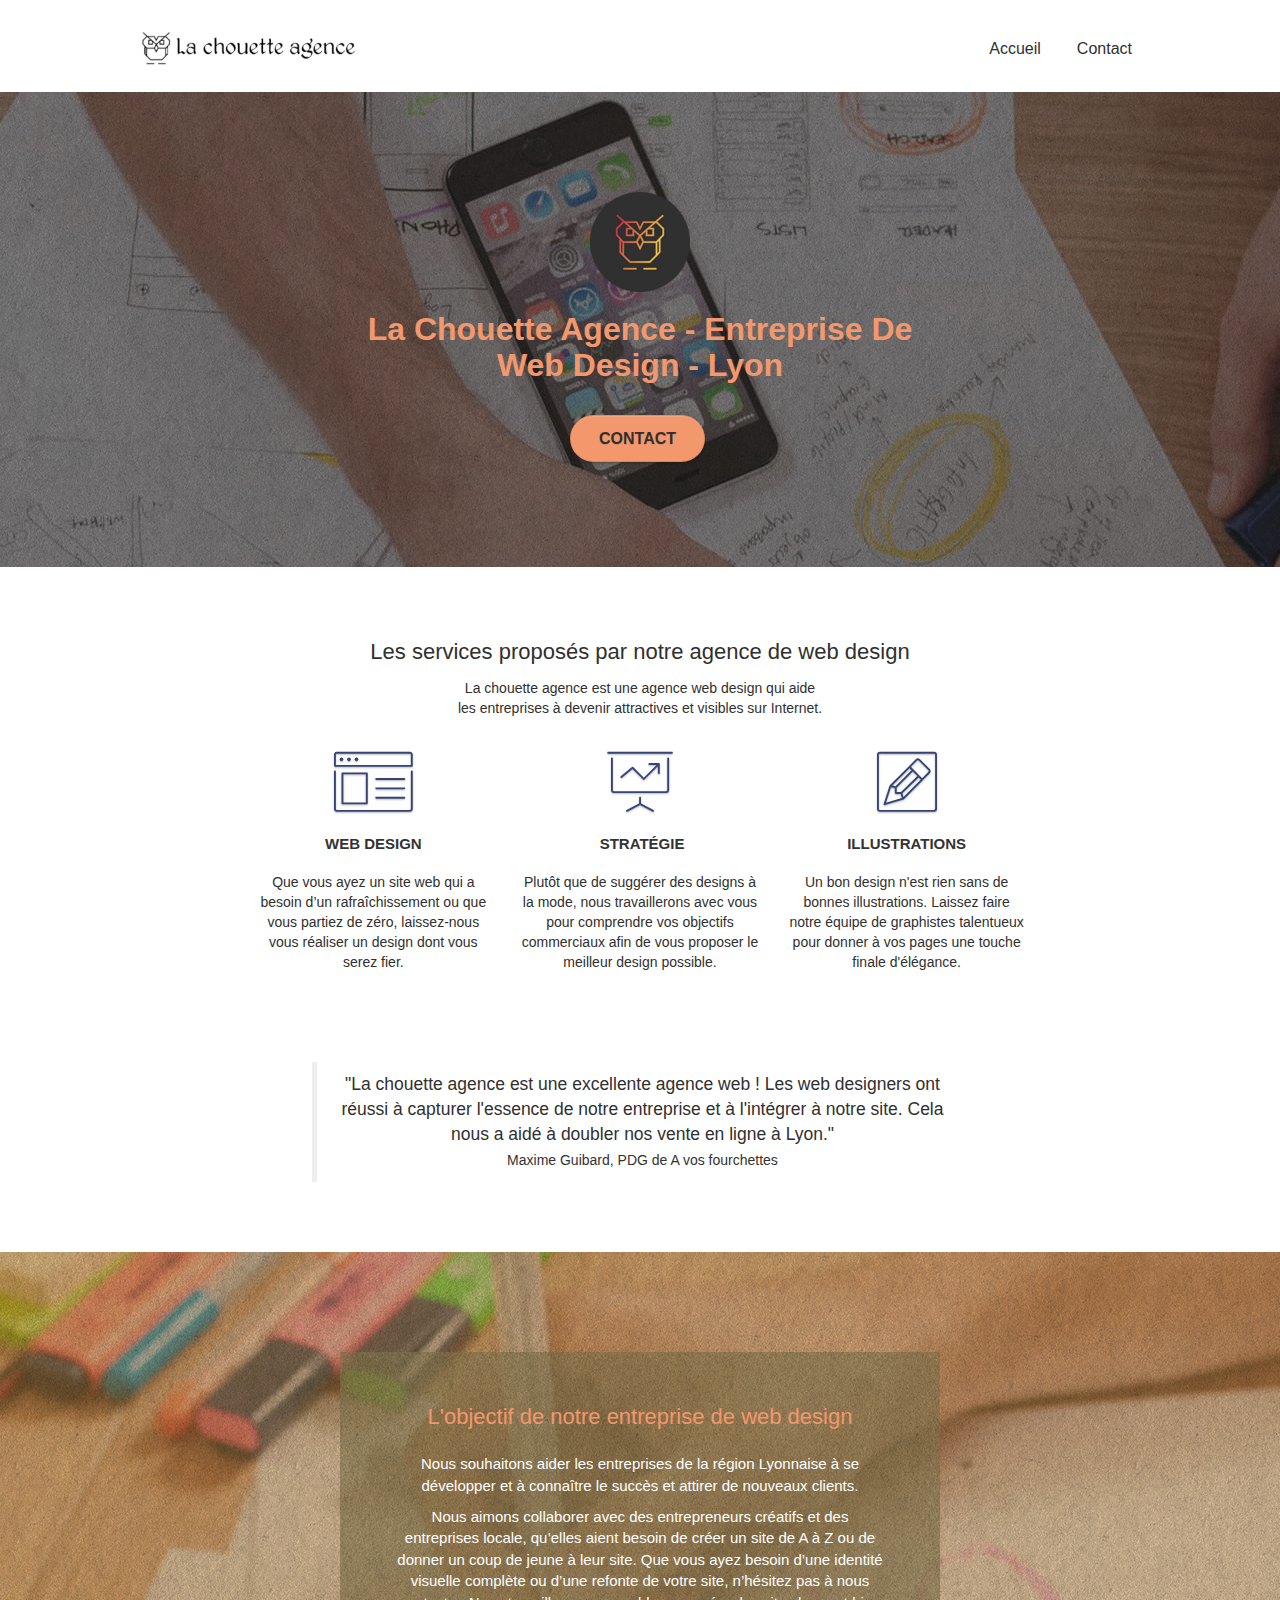
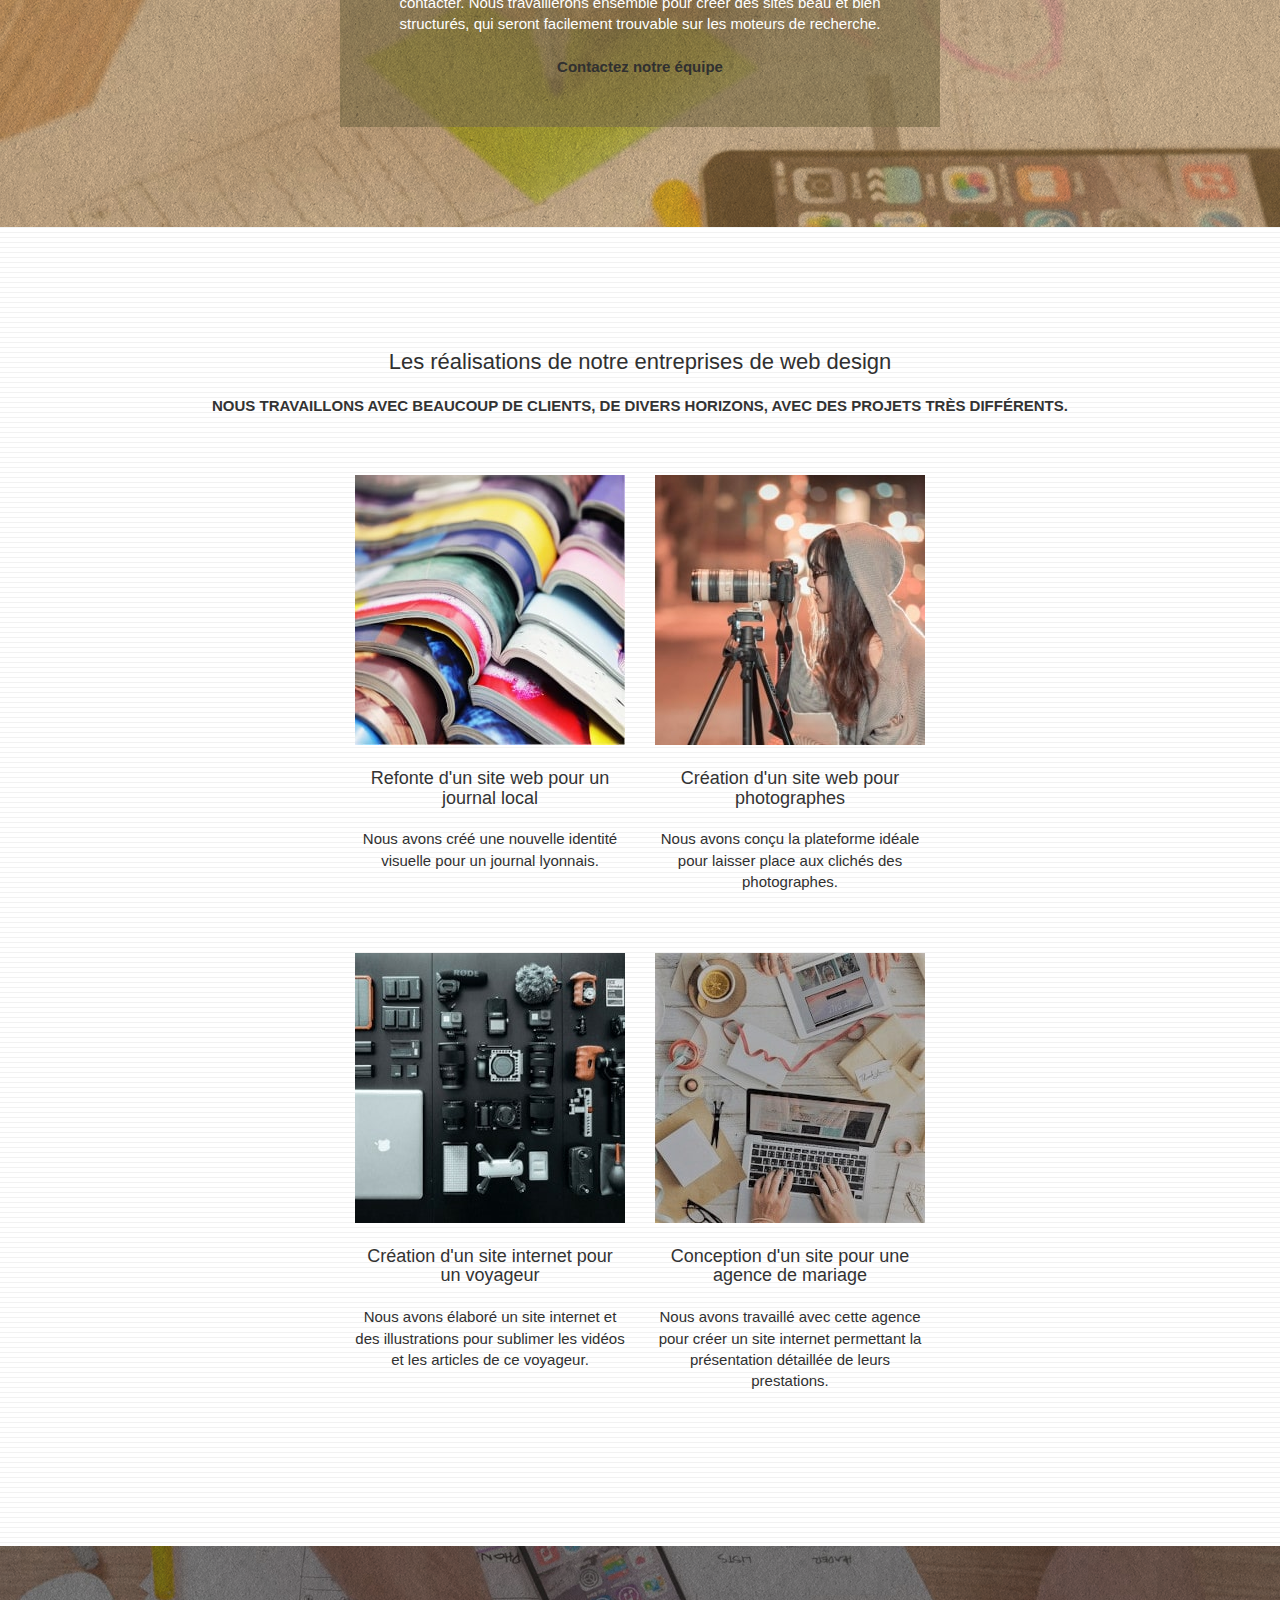
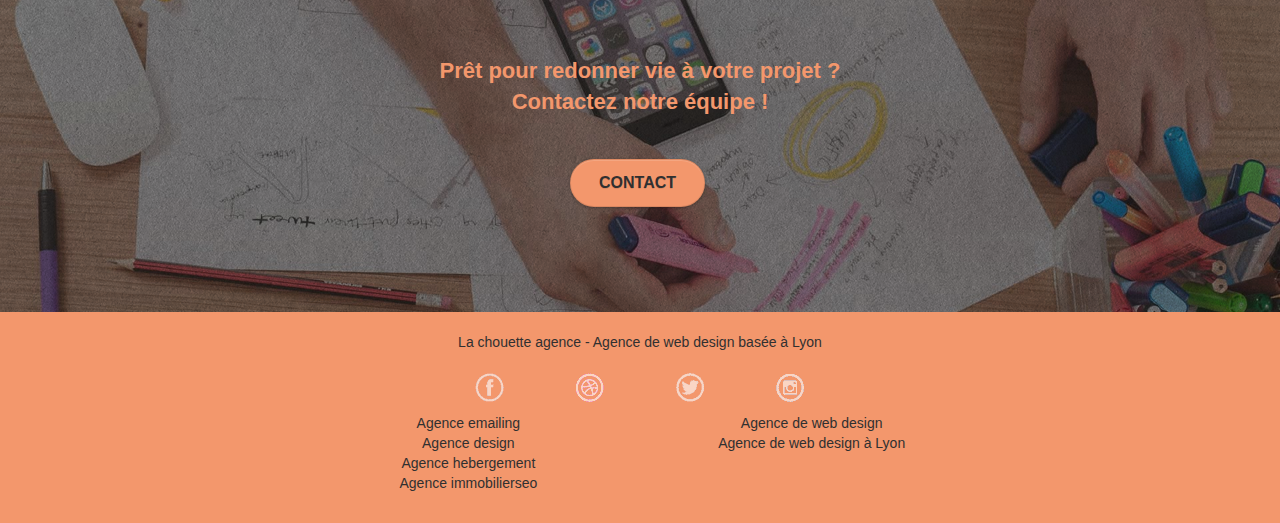
<file: after/index.html>
<!doctype html>
<html lang="fr">

<head>
	<!-- Global site tag (gtag.js) - Google Analytics -->
	<script async src="https://www.googletagmanager.com/gtag/js?id=UA-172869253-1"></script>
	<script>
		window.dataLayer = window.dataLayer || [];
		function gtag() { dataLayer.push(arguments); }
		gtag('js', new Date());

		gtag('config', 'UA-172869253-1');
	</script>
    
	<!-- Analytics END -->
	<meta charset="utf-8">
	<!-- Completion de la balise description -->
	<meta name="description"
		content="La chouette agence est une entreprise de web design située à Lyon. Venez rencontrer nos experts pour vos projets web de design, de refonte et de référencement naturel.">
	<meta name="viewport" content="width=device-width, initial-scale=1.0, viewport-fit=cover">
	<!-- Ajout balise robots pour suivi moteur de recherche -->
	<meta name="robots" content="follow" />

	<link rel="shortcut icon" type="image/png" href="img/favicon.png">

	<!-- Suppression librairie fontawesome -->
	<link rel="stylesheet" type="text/css" href="./css/bootstrap.css">
	<link rel="stylesheet" type="text/css" href="style.css">
	<link rel="stylesheet"  type="text/css" href="./css/et-line.css">
 	
	<!-- Suppression du script gmaps.js -->
	<script src="./js/jquery-2.1.0.js"></script>
	<script src="./js/bootstrap.js"></script>
	<script src="./js/blocs.js"></script>
	<script src="./js/jquery.touchSwipe.js" defer></script>

	<!-- Completion title -->
	<title>La Chouette Agence - Entreprise de Webdesign à Lyon</title>
</head>

<body>
	<!-- Principal conteneur -->
	<div class="page-container">
<!-- Remplacement des balises div par des balises sémantiquement correctes -->
		<!-- header -->
		<!-- Suppression de mots-clefs cachés -->
		<header class="bloc bgc-white l-bloc " id="bloc-0">
			<div class="container bloc-sm">
				<nav class="navbar row">
					<div class="navbar-header">
						<a class="navbar-brand page-link" href="index.html"><img src="img/la-chouette-agence.png"
								alt="Page d'accueil La chouette agence - Entreprise web design Lyon" height="40" /></a>
						<button id="nav-toggle" type="button" class="ui-navbar-toggle navbar-toggle"
							data-toggle="collapse" data-target=".navbar-1">
							<span class="sr-only">Toggle navigation</span><span class="icon-bar"></span><span
								class="icon-bar"></span><span class="icon-bar"></span>
						</button>
					</div>
					<div class="collapse navbar-collapse navbar-1 special-dropdown-nav">
						<ul class="site-navigation nav navbar-nav">
							<!-- Suppression d'une balise li + Réécriture du texte -->
							<li>
								<a class="page-link" href="index.html">Accueil</a>
							</li>
							<li>
								<a class="page-link" href="page2.html">Contact</a>
							</li>
						</ul>
					</div>
				</nav>
			</div>
		</header>
		<!-- header END -->

		<!-- main -->
		<main>
			<!-- bloc-1-presentation -->
			<!-- Réécriture du titre h1 + alt image -->
			<section class="bloc bgc-dark-slate-blue bg-banniere d-bloc bg-t-edge bloc-bg-texture texture-paper b-parallax"
				id="bloc-1-hero">
				<div class="container bloc-lg">
					<div class="row tight-width-whitespace">
						<div class="col-sm-12">
							<img src="img/logo.png" class="center-block image-resize-mode" width="100"
								alt="Logo de La chouette agence, entreprise de web design à lyon" />
							<h1 class="text-center hero-bloc-text tc-white bold-text">
								La chouette agence - Entreprise de Web design - Lyon
							</h1>
							<div class="text-center">
								<a href="page2.html" class="btn btn-lg btn-clean btn-rd cta-hero btn-atomic-tangerine"
									id="cta-hero">Contact</a>
							</div>
						</div>
					</div>
				</div>
			</section>
			<!-- bloc-1-presentation END -->

			<!-- bloc-2-services -->
			<!-- Remplacement de deux images de texte par des balises p et blockquote + création d'un h2 -->
			<section class="bloc bgc-white l-bloc" id="bloc-2-services">
				<div class="container bloc-md">
					<div class="row">
						<div class="col-sm-12 text-center">
							<h2>Les services proposés par notre agence de web design</h2>
							<p>La chouette agence est une agence web design qui aide<br/> les entreprises à devenir attractives et visibles sur Internet.</p>
						</div>
					</div>
					<div class="row voffset-lg med-width-whitespace">
						<div class="col-sm-4">
							<div class="text-center">
								<span class="et-icon-browser sm-shadow icon-dark-slate-blue icons icon-lg"></span>
							</div>
							<h3 class="mg-md text-center">
								Web design
							</h3>
							<p class="text-center ">
								Que vous ayez un site web qui a besoin d&rsquo;un rafraîchissement ou que vous partiez
								de zéro, laissez-nous vous réaliser un design dont vous serez fier.
							</p>
						</div>
						<div class="col-sm-4">
							<div class="text-center">
								<span class="et-icon-presentation sm-shadow icon-dark-slate-blue icons icon-lg"></span>
							</div>
							<h3 class="mg-md text-center">
								&nbsp;Stratégie
							</h3>
							<p class="text-center ">
								Plutôt que de suggérer des designs à la mode, nous travaillerons avec vous pour
								comprendre vos objectifs commerciaux afin de vous proposer le meilleur design
								possible.<br>
							</p>
						</div>
						<div class="col-sm-4">
							<div class="text-center">
								<span class="et-icon-edit sm-shadow icon-dark-slate-blue icons icon-lg"></span>
							</div>
							<h3 class="mg-md text-center">
								Illustrations
							</h3>
							<p class="text-center ">
								Un bon design n'est rien sans de bonnes illustrations. Laissez faire notre équipe de
								graphistes talentueux pour donner à vos pages une touche finale d'élégance.
							</p>
						</div>
					</div>
					<div class="row voffset-lg voffset">
						<div class="col-xs-12 col-md-8 col-md-offset-2 text-center">
							<blockquote class="blockquote">"La chouette agence est une excellente agence web ! Les web designers ont réussi à capturer l'essence de notre entreprise et à l'intégrer à notre site. Cela nous a aidé à doubler nos vente en ligne à Lyon." <br/> <span class="blockquote-name">Maxime Guibard, PDG de A vos fourchettes</span></blockquote>
						</div>
					</div>
				</div>
			</section>
			<!-- bloc-2-services END -->

			<!-- bloc-3-what-i-do -->
			<!-- Creation d'un nouveau h2 + p pour l'ancien h2 + Réécriture du p -->
			<section class="bloc tc-white bgc-atomic-tangerine bg-presentation d-bloc bloc-bg-texture texture-paper b-parallax"
				id="bloc-3-what-i-do">
				<div class="container bloc-lg">
					<div class="row tight-width-whitespace black-background">
						<div class="col-sm-12">
							<h2 class="mg-md text-center tc-white">L'objectif de notre entreprise de web design</h2>
							<p class="text-center white">
								Nous souhaitons aider les entreprises de la région Lyonnaise à se développer et à
								connaître le succès et attirer de
								nouveaux clients.<br>
							</p>
							<p class="text-center white">
								Nous aimons collaborer avec des entrepreneurs créatifs et des entreprises locale,
								qu’elles aient besoin de créer un site de A à Z ou de donner un coup de jeune à leur
								site. Que vous ayez besoin d’une identité visuelle complète ou d’une refonte de votre
								site, n’hésitez pas à nous contacter. Nous travaillerons ensemble pour créer des sites
								beau et bien structurés, qui seront facilement trouvable sur les moteurs de recherche.
								<br><br><a class="ltc-white bold-link" href="page2.html">Contactez notre équipe</a><br>
							</p>
						</div>
					</div>
				</div>
			</section>
			<!-- bloc-3-what-i-do END -->

			<!-- bloc-4-portfolio -->
			<!-- Creation d'un h2 + remplcement h2 par h3 et réécriture + Réécriture des alt -->
			<section class="bloc bgc-white bg-lines-h2-bg bg-repeat l-bloc" id="bloc-4-portfolio">
				<div class="container bloc-lg">
					<div class="row">
						<hgroup class="col-sm-12 text-center">
							<h2>Les réalisations de notre entreprises de web design</h2>
							<h3>Nous travaillons avec beaucoup de clients, de divers horizons, avec des projets très différents.</h3>
						</hgroup>
					</div>
					<div class="row tight-width-whitespace portfolio-row">
						<article class="portfolio-article col-sm-6">
							<a href="#" data-lightbox="img/journal_local.jpg" data-gallery-id="gallery-1"
								data-caption="Refonte d'un site web pour un journal local" data-frame="snapshot-lb"><img
									src="img/journal_local.jpg"
									alt="La Chouette Agence : refonte du site web d'un journal local."
									class="img-responsive portfolio-thumb" /></a>
							<h4 class="mg-md text-center">
								Refonte d'un site web pour un journal local
							</h4>
							<p class="text-center">
								Nous avons créé une nouvelle identité visuelle pour un journal lyonnais.
							</p>
						</article>
						<article class="portfolio-article col-sm-6">
							<a href="#" data-lightbox="img/photographie.jpg" data-gallery-id="gallery-1"
								data-caption="Création d'un site web pour photographes" data-frame="snapshot-lb"><img
									src="img/photographie.jpg" class="img-responsive portfolio-thumb"
									alt="La Chouette Agence : création d'un site web pour photographes." /></a>
							<h4 class="mg-md text-center">
								Création d'un site web pour photographes
							</h4>
							<p class="text-center">
								Nous avons conçu la plateforme idéale pour laisser place aux clichés des photographes.
							</p>
						</article>
					</div>
					<div class="row tight-width-whitespace portfolio-row">
						<article class="portfolio-article col-sm-6">
							<a href="#" data-lightbox="img/voyage.png" data-gallery-id="gallery-1"
								data-caption="Création d'un site internet pour un voyageur"
								data-frame="snapshot-lb"><img src="img/voyage.jpg" class="img-responsive portfolio-thumb"
									alt="La Chouette Agence : création d'un site web pour voyageur." /></a>
							<h4 class="mg-md text-center">
								Création d'un site internet pour un voyageur
							</h4>
							<p class="text-center">
								Nous avons élaboré un site internet et des illustrations pour sublimer les vidéos et les
								articles de ce voyageur.
							</p>
						</article>
						<article class="portfolio-article col-sm-6">
							<a href="#" data-lightbox="img/mariage.png" data-gallery-id="gallery-1"
								data-caption="Conception d'un site pour une agence de mariage"
								data-frame="snapshot-lb"><img src="img/mariage.jpg" class="img-responsive portfolio-thumb"
									alt="La Chouette Agence : création d'un site web pour agence de mariage" /></a>
							<h4 class="mg-md text-center">
								Conception d'un site pour une agence de mariage
							</h4>
							<p class="text-center">
								Nous avons travaillé avec cette agence pour créer un site internet permettant la
								présentation détaillée de leurs prestations.
							</p>
						</article>
					</div>
				</div>
			</section>
			<!-- bloc-4-portfolio END -->

			<!-- bloc-5-cta -->
			<section class="bloc bgc-dark-slate-blue bg-banniere d-bloc bloc-bg-texture texture-paper" id="bloc-5-cta">
				<div class="container bloc-lg">
					<div class="cta row">
						<h2 class="mg-md text-center tc-white bold-text">
							Prêt pour redonner vie à votre projet ?<br>Contactez notre équipe !
						</h2>
						<div class="col-sm-12 text-center">
							<a href="page2.html"
								class="btn btn-atomic-tangerine btn-clean btn-rd btn-lg cta-hero">Contact</a>
						</div>
					</div>
				</div>
			</section>
			<!-- bloc-5-cta END -->
		</main>

		<!-- Footer - bloc-8 -->
		<!-- TRemplacement des lien + réécriture p + supression mots-clefs cachés + suppression annuaire 2 + suppression lien non cohérent -->
		<footer class="bloc bgc-atomic-tangerine d-bloc" id="bloc-8">
			<div class="container bloc-sm">
				<div class="row">
					<div class="col-sm-12">
						<p class="text-center grey">
							La chouette agence - Agence de web design basée à Lyon<br>
						</p>
						<div class="row row-no-gutters social">
							<div class="col-sm-3">
								<div class="text-center">
									<a class="social" href="http://facebook.com"><img src="img/facebook.png" class="icon-md" alt="icone facebook"></a>
								</div>
							</div>
							<div class="col-sm-3">
								<div class="text-center">
									<a class="social" href="http://dribble.com"><img src="img/ribble.png" class="icon-md" alt="icone dribble"></a>
								</div>
							</div>
							<div class="col-sm-3">
								<div class="text-center">
									<a class="social" href="http://twitter.com"><img src="img/twitter.png" class="icon-md" alt="icone twitter"></a>
								</div>
							</div>
							<div class="col-sm-3">
								<div class="text-center">
									<a class="social" href="http://instagram.com"><img src="img/instagram.png" class="icon-md" alt="icone instagram"></a>
								</div>
							</div>
						</div>
						<div class="row partner-url">
							<div class="col-sm-4">
								<ul>
									<li><a class="ltc-white " href="emailing.com">Agence emailing</a></li>
									<li><a class="ltc-white " href="design.com">Agence design</a></li>
									<li><a class="ltc-white " href="hebergement.com">Agence hebergement</a></li>
									<li><a class="ltc-white " href="immobilierseo.com">Agence immobilierseo</a></li>
								</ul>
							</div>
							<div class="col-sm-4">
								<ul>
									<li><a class="ltc-white" href="annuaireagence.com">Agence de web design</a></li>
									<li><a class="ltc-white" href="meilleuresagenceslyon.com">Agence de web design à Lyon</a></li>
								</ul>
							</div>
						</div>
					</div>
				</div>
			</div>
		</footer>
		<!-- Footer - bloc-8 END -->

	</div>
	<!-- Principal conteneur END -->


</body>

</html>
</file>
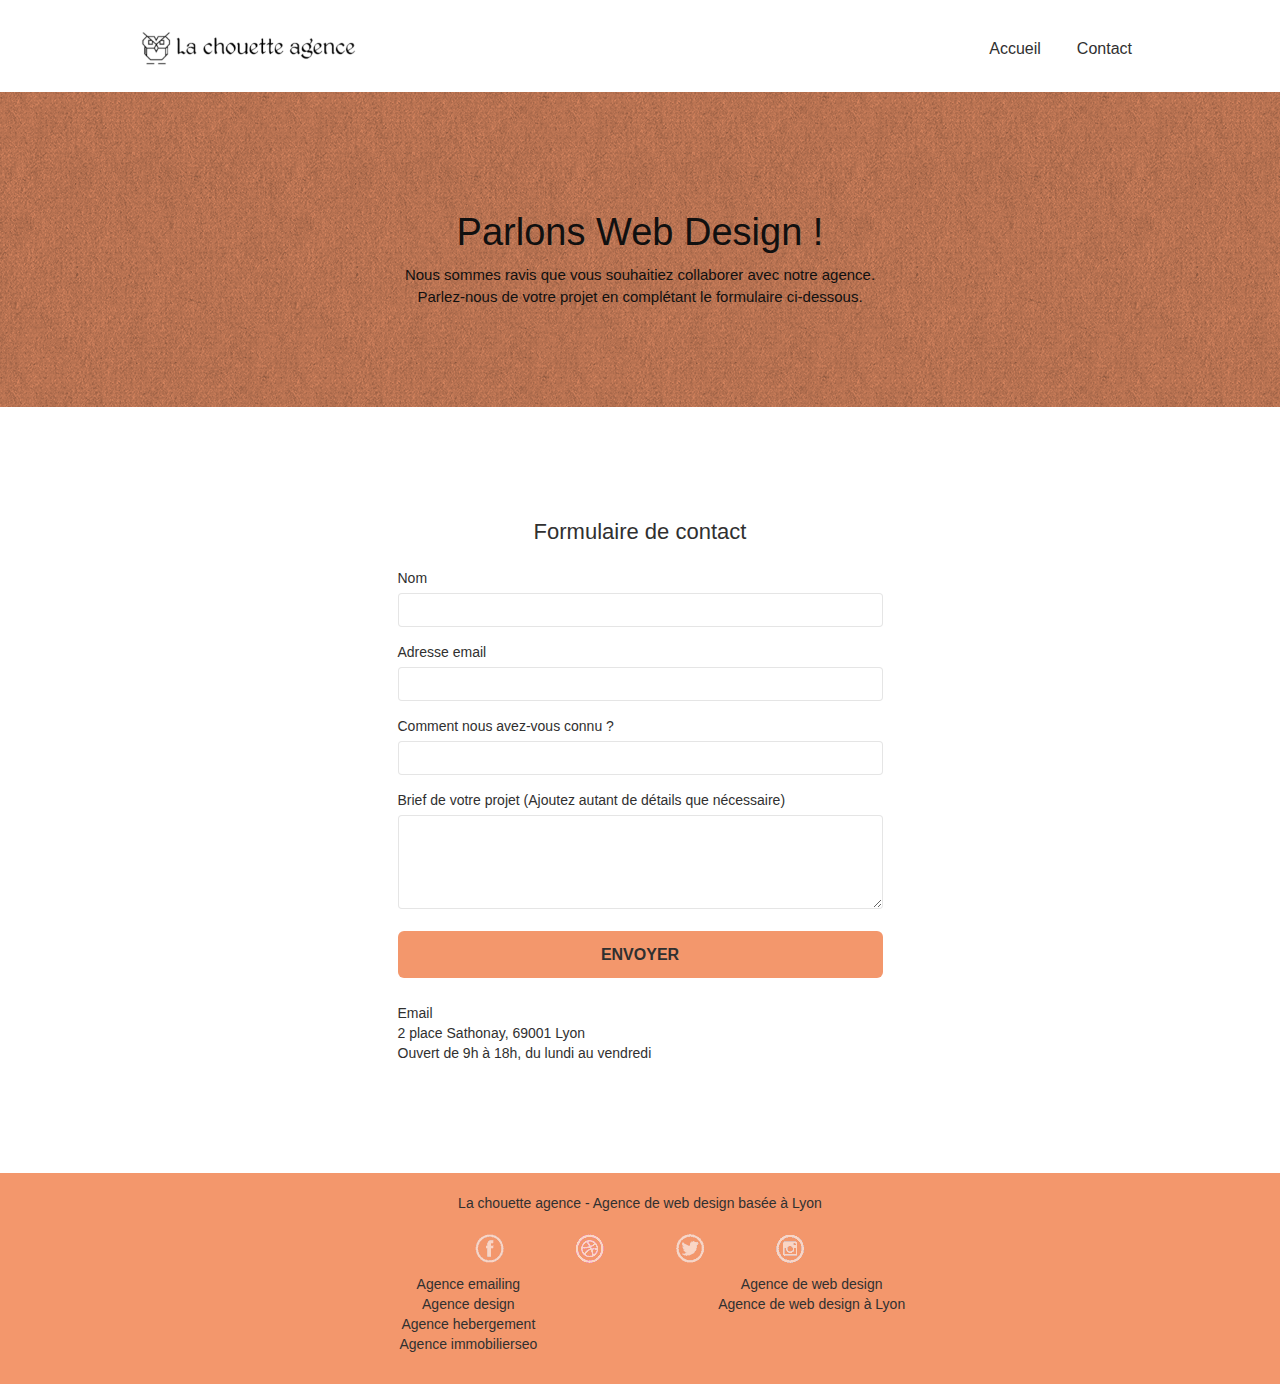
<file: after/page2.html>
<!doctype html>
<html lang="fr">

	<head>
		<!-- Global site tag (gtag.js) - Google Analytics -->
		<script async src="https://www.googletagmanager.com/gtag/js?id=UA-172869253-1"></script>
		<script>
			window.dataLayer = window.dataLayer || [];
			function gtag() { dataLayer.push(arguments); }
			gtag('js', new Date());
	
			gtag('config', 'UA-172869253-1');
		</script>
		<!-- Analytics END -->
		<meta charset="utf-8">
		<!-- Completion de la balise description -->
		<meta name="description"
			content="La chouette agence est une entreprise de web design située à Lyon. Venez rencontrer nos experts pour vos projets web de design, de refonte et de référencement naturel.">
		<meta name="viewport" content="width=device-width, initial-scale=1.0, viewport-fit=cover">
		<!-- Ajout balise robots pour suivi moteur de recherche -->
		<meta name="robots" content="follow" />
	
		<link rel="shortcut icon" type="image/png" href="img/favicon.png">
	
		<!-- Suppression librairie fontawesome -->
		<link rel="stylesheet" type="text/css" href="./css/bootstrap.css">
		<link rel="stylesheet" type="text/css" href="style.css">
		<link rel="preload"  type="text/css" as="style" href="./css/et-line.css">
	
		<script src="./js/jquery-2.1.0.js"></script>
		<script src="./js/bootstrap.js"></script>
		<script src="./js/blocs.js"></script>
		<script src="./js/jquery.touchSwipe.js" defer></script>
	
		<!-- Completion title -->
		<title>La Chouette Agence - Entreprise de Webdesign à Lyon - Contact</title>
	</head>

<body>
<!-- Principal conteneur -->
<div class="page-container">
    
		<!-- header -->
		<!-- Suppression de mots-clefs cachés -->
		<header class="bloc bgc-white l-bloc " id="bloc-0">
			<div class="container bloc-sm">
				<nav class="navbar row">
					<div class="navbar-header">
						<a class="navbar-brand page-link" href="index.html"><img src="img/la-chouette-agence.png"
								alt="Page d'accueil La chouette agence - Entreprise web design Lyon" height="40" /></a>
						<button id="nav-toggle" type="button" class="ui-navbar-toggle navbar-toggle"
							data-toggle="collapse" data-target=".navbar-1">
							<span class="sr-only">Toggle navigation</span><span class="icon-bar"></span><span
								class="icon-bar"></span><span class="icon-bar"></span>
						</button>
					</div>
					<div class="collapse navbar-collapse navbar-1 special-dropdown-nav">
						<ul class="site-navigation nav navbar-nav">
							<!-- Suppression d'une balise li + Réécriture du texte -->
							<li>
								<a class="page-link" href="index.html">Accueil</a>
							</li>
							<li>
								<a class="page-link" href="page2.html">Contact</a>
							</li>
						</ul>
					</div>
				</nav>
			</div>
		</header>
		<!-- header END -->

<main>
<!-- bloc-6 -->
<section class="bloc bg-dots-bg bg-repeat bgc-atomic-tangerine d-bloc bloc-bg-texture texture-paper" id="bloc-6">
	<div class="container bloc-lg">
		<div class="row">
			<div class="col-sm-12">
				<h1 class="text-center hero-bloc-text tc-orange tc-orange-contact">
					Parlons web design !
				</h1>
				<p class="text-center mg-lg tc-orange tight-width-whitespace tc-orange-contact">
					Nous sommes ravis que vous souhaitiez collaborer avec notre agence.<br>
					Parlez-nous de votre projet en complétant le formulaire ci-dessous.
				</p>
			</div>
		</div>
	</div>
</section>
<!-- bloc-6 END -->

<!-- bloc-7 -->
<section class="bloc bgc-white l-bloc" id="bloc-7">
	<div class="container bloc-lg">
		<div class="row adress-form">
			<div class="col-sm-6 form">
				<h2 class="mg-md text-center tc-grey">Formulaire de contact</h2>
				 <form id="form_1" method="post" action="traitement_php" novalidate >
					<!--deleted text : success-msg="Your message has been sent." fail-msg="Sorry it seems that our mail server is not responding, Sorry for the inconvenience!"-->
					<div class="form-group">
						<label for="name">
							Nom
						</label>
						<input id="name" class="form-control" required />
					</div>
					<div class="form-group">
						<label for="email">
							Adresse email
						</label>
						<input id="email" class="form-control" type="email" required />
					</div>
					<div class="form-group">
						<label for="input_504">
							Comment nous avez-vous connu ?
						</label>
						<input class="form-control" type="email" required id="input_504" />
					</div>
					<div class="form-group">
						<label for="message">
							Brief de votre projet (Ajoutez autant de détails que nécessaire)<br>
						</label><textarea id="message" class="form-control" rows="4" cols="50" required></textarea>
					</div> 
					<button class="bloc-button btn btn-lg btn-block cta-hero btn-atomic-tangerine" type="submit">
						Envoyer
					</button>
				</form>
			</div>
				<!-- Remplacement balise p par adress + ajout adresse mail -->
				<p class="col-sm-6 email-grey">
					<a class="ltc-white email-grey-link" href="mailto:contact@lachouetteagence.com">Email</a><br/>
					2 place Sathonay, 69001 Lyon<br/>
					Ouvert de 9h à 18h, du lundi au vendredi
				</p>
		</div>
	</div>
</section>
<!-- bloc-7 END -->
</main>
 
		<!-- Footer - bloc-8 -->
		<!-- TRemplacement des lien + réécriture p + supression mots-clefs cachés + suppression annuaire 2 + suppression lien non cohérent -->
		<footer class="bloc bgc-atomic-tangerine d-bloc" id="bloc-8">
			<div class="container bloc-sm">
				<div class="row">
					<div class="col-sm-12">
						<p class="text-center grey">
							La chouette agence - Agence de web design basée à Lyon<br>
						</p>
						<div class="row row-no-gutters social">
							<div class="col-sm-3">
								<div class="text-center">
									<a class="social" href="http://facebook.com"><img src="img/facebook.png" class="icon-md" alt="icone facebook"></a>
								</div>
							</div>
							<div class="col-sm-3">
								<div class="text-center">
									<a class="social" href="http://dribble.com"><img src="img/ribble.png" class="icon-md" alt="icone dribble"></a>
								</div>
							</div>
							<div class="col-sm-3">
								<div class="text-center">
									<a class="social" href="http://twitter.com"><img src="img/twitter.png" class="icon-md" alt="icone twitter"></a>
								</div>
							</div>
							<div class="col-sm-3">
								<div class="text-center">
									<a class="social" href="http://instagram.com"><img src="img/instagram.png" class="icon-md" alt="icone instagram"></a>
								</div>
							</div>
						</div>
						<div class="row partner-url">
							<div class="col-sm-4">
								<ul>
									<li><a class="ltc-white " href="emailing.com">Agence emailing</a></li>
									<li><a class="ltc-white " href="design.com">Agence design</a></li>
									<li><a class="ltc-white " href="hebergement.com">Agence hebergement</a></li>
									<li><a class="ltc-white " href="immobilierseo.com">Agence immobilierseo</a></li>
								</ul>
							</div>
							<div class="col-sm-4">
								<ul>
									<li><a class="ltc-white" href="annuaireagence.com">Agence de web design</a></li>
									<li><a class="ltc-white" href="meilleuresagenceslyon.com">Agence de web design à Lyon</a></li>
								</ul>
							</div>
						</div>
					</div>
				</div>
			</div>
		</footer>
		<!-- Footer - bloc-8 END -->
</div>
<!-- Principal conteneur END -->
</body>
</html>
</file>
<file: after/style.css>
body {
    margin: 0;
    padding: 0;
    background: #fff;
    overflow-x: hidden;
    -webkit-font-smoothing: antialiased;
    -moz-osx-font-smoothing: grayscale;
  }
  a,
  button {
    transition: all 0.3s ease-in-out;
  }
  a:hover {
    text-decoration: none;
    cursor: pointer;
  }
  .bloc {
    width: 100%;
    clear: both;
    background: 50% 50% no-repeat;
    padding: 0 50px;
    background-size: cover;
    position: relative;
  }
  .bloc .container {
    padding-left: 0;
    padding-right: 0;
  }
  .bloc-lg {
    padding: 100px 50px;
  }
  .bloc-md {
    padding: 50px;
  }
  .bloc-sm {
    padding: 20px 50px;
  }
  .bg-b-edge,
  .bg-br-edge,
  .bg-center,
  .bg-l-edge,
  .bg-r-edge,
  .bg-repeat,
  .bg-t-edge,
  .bg-tr-edge {
    background-size: auto !important;
  }
  .bg-repeat {
    background: repeat;
  }
  .bg-t-edge {
    background: top no-repeat;
  }
  .bloc-bg-texture::before {
    content: "";
    background-size: 2px 2px;
    position: absolute;
    top: 0;
    bottom: 0;
    left: 0;
    right: 0;
  }
  .texture-paper::before {
    background: url(img/texture-paper.png);
    background-size: 280px 280px;
  }
  .b-parallax {
    background-attachment: fixed;
  }
  .d-bloc {
    color: rgba(255, 255, 255, 0.7);
  }
  .d-bloc button:hover {
    color: rgba(255, 255, 255, 0.9);
  }
  .d-bloc .a-btn,
  .d-bloc .navbar a,
  .d-bloc .navbar-brand,
  .d-bloc a .icon-lg,
  .d-bloc a .icon-md,
  .d-bloc a .icon-sm,
  .d-bloc h1 a,
  .d-bloc h2 a,
  .d-bloc h3 a,
  .d-bloc h4 a,
  .d-bloc h5 a,
  .d-bloc h6 a,
  .d-bloc p a {
    color: rgba(255, 255, 255, 0.6);
  }
  .d-bloc .a-btn:hover,
  .d-bloc .navbar a:hover,
  .d-bloc .navbar-brand:hover,
  .d-bloc a:hover .icon-lg,
  .d-bloc a:hover .icon-md,
  .d-bloc a:hover .icon-sm,
  .d-bloc h1 a:hover,
  .d-bloc h2 a:hover,
  .d-bloc h3 a:hover,
  .d-bloc h4 a:hover,
  .d-bloc h5 a:hover,
  .d-bloc h6 a:hover,
  .d-bloc p a:hover {
    color: #fff;
  }
  .l-bloc .navbar .page-link:hover {
    background: #f3976c;
    color: #303030 !important;
  }
  .cta {
    display: flex;
    flex-direction: column;
  }
  header .row {
    justify-content: start;
  }
  .adress-form {
    display: flex;
    flex-direction: column;
    align-items: center;
  }
  .form {
    text-align: left;
    margin-bottom: 20px;
  }
  adress p {
    margin: 0;
  }
  .d-bloc .navbar-toggle .icon-bar {
    background: #fff;
  }
  .l-bloc button:hover {
    color: rgba(0, 0, 0, 0.7);
  }
  .l-bloc .a-btn,
  .l-bloc .navbar a,
  .l-bloc .navbar-brand,
  .l-bloc a .icon-lg,
  .l-bloc a .icon-md,
  .l-bloc a .icon-sm,
  .l-bloc h1 a,
  .l-bloc h2 a,
  .l-bloc h3 a,
  .l-bloc h4 a,
  .l-bloc h5 a,
  .l-bloc h6 a,
  .l-bloc p a {
    color: rgba(0, 0, 0, 0.6);
  }
  .l-bloc .a-btn:hover,
  .l-bloc .navbar a:hover,
  .l-bloc .navbar-brand:hover,
  .l-bloc a:hover .icon-lg,
  .l-bloc a:hover .icon-md,
  .l-bloc a:hover .icon-sm,
  .l-bloc h1 a:hover,
  .l-bloc h2 a:hover,
  .l-bloc h3 a:hover,
  .l-bloc h4 a:hover,
  .l-bloc h5 a:hover,
  .l-bloc h6 a:hover,
  .l-bloc p a:hover {
    color: #000;
  }
  .l-bloc .navbar-toggle .icon-bar {
    color: rgba(0, 0, 0, 0.6);
  }
  .voffset {
    margin-top: 30px;
  }
  .voffset-lg {
    margin-top: 80px;
  }
  .row-no-gutters {
    margin-right: 0;
    margin-left: 0;
  }
  .row.row-no-gutters > [class*=" col-"],
  .row.row-no-gutters > [class^="col-"] {
    padding-right: 0;
    padding-left: 0;
    margin-top: 10px;
  }
  .partner-url {
    margin-top: 10px;
  }
  #bloc-1-hero h1 {
    font-size: 32px;
  }
  .navbar {
    margin-bottom: 0;
    z-index: 1;
  }
  .navbar-brand {
    height: auto;
    padding: 3px 15px;
    font-size: 25px;
    font-weight: 400;
    font-weight: 600;
    line-height: 44px;
  }
  .navbar-brand img {
    max-height: 200px;
    margin: 0 5px 0 0;
    display: inline;
  }
  .navbar-brand img[src$="svg"] {
    min-width: 100px;
  }
  .nav-center .navbar-brand img {
    margin: 0;
  }
  .navbar .nav {
    padding-top: 2px;
    margin-right: -16px;
    float: right;
    z-index: 1;
  }
  .nav > li {
    float: left;
    margin: 4px 3px 0 3px;
    font-size: 16px;
  }
  .nav > li a:focus,
  .nav > li a:hover {
    background: 0 0;
  }
  .navbar-toggle {
    margin: 10px 10px 0 0;
    border: 0;
  }
  .navbar-toggle:hover {
    background: 0 0 !important;
  }
  .navbar-toggle .icon-bar {
    background-color: rgba(0, 0, 0, 0.5);
    width: 26px;
  }
  @media (min-width: 768px) {
    .site-navigation {
      position: absolute;
      top: 50%;
      right: 20px;
      transform: translate(0, -50%);
    }
    .nav-center {
      text-align: center;
    }
    .nav-center .navbar-header {
      width: 100%;
    }
    .nav-center .nav > li,
    .nav-center .navbar-brand,
    .nav-center .navbar-header {
      float: none;
      display: inline-block;
    }
    .nav-center .site-navigation {
      position: relative;
      width: 100%;
      right: 0;
      margin-right: 0;
      margin-top: 20px;
    }
  }
  .nav > li > .dropdown a {
    background: 0 0 !important;
    display: block;
    padding: 14px 15px;
  }
  .mg-md {
    margin-top: 10px;
    margin-bottom: 20px;
  }
  .mg-lg {
    margin-top: 10px;
    margin-bottom: 40px;
  }
  .btn {
    margin: 0 5px 5px 0;
  }
  .btn-d,
  .btn-d:focus,
  .btn-d:hover {
    color: #fff;
    background: rgba(0, 0, 0, 0.3);
  }
  .btn-rd {
    border-radius: 40px;
  }
  .btn-clean {
    border: 1px solid rgba(0, 0, 0, 0.08);
    border-bottom-color: rgba(0, 0, 0, 0.1);
    text-shadow: 0 1px 0 rgba(0, 0, 1, 0.1);
    box-shadow: 0 1px 3px rgba(0, 0, 1, 0.25),
      inset 0 1px 0 0 rgba(255, 255, 255, 0.15);
  }
  .icon-md {
    font-size: 30px !important;
  }
  .icon-lg {
    font-size: 60px !important;
  }
  .sm-shadow {
    text-shadow: 0 1px 2px rgba(0, 0, 0, 0.3);
  }
  .form-control {
    border-color: rgba(0, 0, 0, 0.1);
    box-shadow: none;
  }
  .scrollToTop {
    width: 40px;
    height: 40px;
    position: fixed;
    bottom: 20px;
    right: 20px;
    opacity: 0;
    z-index: 500;
    transition: all 0.3s ease-in-out;
  }
  .scrollToTop span {
    margin-top: 6px;
  }
  a[data-lightbox] {
    position: relative;
    display: block;
    text-align: center;
  }
  a[data-lightbox]:hover::before {
    content: "+";
    font-family: HelveticaNeue-Light, "Helvetica Neue Light", "Helvetica Neue",
      Helvetica, Arial, Lucida;
    font-size: 32px;
    width: 50px;
    height: 50px;
    margin-left: -25px;
    border-radius: 50%;
    background: rgba(0, 0, 0, 0.6);
    color: #fff;
    font-weight: 100;
    z-index: 1;
    position: absolute;
    top: 50%;
    transform: translateY(-50%);
  }
  a[data-lightbox]:hover img {
    opacity: 0.6;
    animation-fill-mode: none;
  }
  .lightbox-caption {
    padding: 20px;
    color: #fff;
    background: rgba(0, 0, 0, 0.5);
    position: absolute;
    left: 15px;
    right: 15px;
    bottom: 5px;
  }
  .snapshot-lb .lightbox-caption {
    padding: 0;
    color: rgba(0, 0, 0, 0.5);
    background: 0 0;
  }
  .btn,
  a,
  h1,
  h2,
  h3,
  h4,
  h5,
  h6,
  label,
  p {
    font-family: helvetica, Arial, Lucida;
    font-weight: 400;
    color: #303030 !important;
  }
  .container {
    max-width: 1000px;
  }
  .hero-bloc-text {
    font-size: 38px;
    text-transform: capitalize;
  }
  .tight-width-whitespace {
    max-width: 600px;
    margin: auto auto auto auto;
    font-size: 15px;
  }
  .h1 {
    font-size: 20px;
    font-family: "Open Sans", Arial, Lucida;
  }
  .cta-hero {
    margin-top: 22px;
    color: #fff !important;
    text-transform: uppercase;
    padding: 12px 28px 12px 28px;
    font-size: 16px;
    font-weight: 700;
  }
  .social {
    max-width: 400px;
    margin: auto auto auto auto;
  }
  h2 {
    font-size: 22px;
    line-height: 1.4em;
  }
  h3 {
    font-size: 15px;
    text-transform: uppercase;
    font-weight: 700;
    color: #333 !important;
  }
  .med-width-whitespace {
    max-width: 800px;
    margin: auto auto auto auto;
    box-shadow: 0 0 0 #000;
  }
  h1 {
    color: #333 !important;
  }
  h4 {
    color: #333 !important;
  }
  .blockquote-name {
    color: #333;
    font-size: 14px;
  }
  .icons {
    margin-bottom: 14px;
    margin-top: 24px;
  }
  .white {
    color: #fff !important;
  }
  .grey {
    color: #303030 !important;
  }
  .portfolio-thumb {
    margin-bottom: 24px;
  }
  .portfolio-row {
    margin-bottom: 44px;
    margin-top: 50px;
  }
  .black-background {
    background-color: rgba(165, 147, 99, 0.7);
    padding: 40px 40px 40px 40px;
  }
  .bold-link {
    font-weight: 900;
  }
  .bold-link:hover {
    text-decoration: underline !important;
  }
  .bgc-white {
    background-color: #fff;
  }
  .bgc-dark-slate-blue {
    background-color: #364577;
  }
  .bgc-atomic-tangerine {
    background-color: #f3976c;
  }
  .tc-white {
    color: #f3976c !important;
  }
  .tc-orange {
    color: #fff !important;
  }
  .tc-grey {
    color: #303030 !important;
  }
  .tc-orange-contact {
    color: #101010 !important;
  }
  .btn-atomic-tangerine {
    background: #f3976c;
    color: #303030 !important;
  }
  .btn-atomic-tangerine:hover {
    background: #303030 !important;
    color: #f3976c !important;
  }
  .ltc-white {
    color: #303030 !important;
  }
  .ltc-white:hover {
    color: #303030 !important;
    text-decoration: underline;
  }
  .ltc-white.email-grey {
    color: #303030 !important;
  }
  .ltc-white.email-grey-link:hover {
    color: #303030 !important;
    text-decoration: underline;
  }
  .ltc-atomic-tangerine {
    color: #f3976c !important;
  }
  .ltc-atomic-tangerine:hover {
    color: #c27956 !important;
  }
  .icon-dark-slate-blue {
    color: #364577 !important;
    border-color: #364577 !important;
  }
  .blockquote {
    color: #303030;
  }
  .bold-text {
    font-weight: 700;
    z-index: 100000;
    font-size: 22px;
  }
  .bg-dots-bg {
    background-image: url(img/dots-bg.png);
  }
  .bg-lines-h2-bg {
    background-image: url(img/lines-h2-bg.png);
  }
  .bg-banniere {
    background-image: url(img/la-chouette-agence-banniere.jpg);
  }
  .bg-presentation {
    background-image: url(img/image-de-presentation.jpg);
  }
  @media (max-width: 1024px) {
    .bloc {
      padding-left: 20px;
      padding-right: 20px;
    }
  }
  @media (max-width: 992px) and (min-width: 768px) {
    .navbar .nav {
      max-width: 80%;
    }
    .nav-center.navbar .nav {
      max-width: 100%;
    }
  }
  @media only screen and (min-width: 768px) and (max-width: 1024px) and (orientation: landscape) {
    .b-parallax {
      background-attachment: scroll;
    }
  }
  @media only screen and (min-width: 1024px) and (max-width: 1366px) {
    .b-parallax {
      background-attachment: scroll;
    }
  }
  @media (max-width: 991px) {
    .container {
      width: 100%;
    }
    .b-parallax {
      background-attachment: scroll;
    }
    #hero-bloc,
    .page-container {
      overflow-x: hidden;
      position: relative;
    }
    .bloc-group,
    .bloc-group .bloc {
      display: block;
      width: 100%;
    }
    .cta {
      display: flex;
      flex-direction: column;
    }
  }
  @media (max-width: 767px) {
    .page-container {
      overflow-x: hidden;
      position: relative;
    }
    h1,
    h2,
    h3,
    h4,
    h5,
    h6,
    p {
      padding-left: 10px !important;
      padding-right: 10px !important;
    }
    #bloc-1-hero h1 {
      font-size: 25px;
    }
    .b-parallax {
      background-attachment: scroll;
    }
    .navbar .nav {
      padding-top: 0;
      border-top: 1px solid rgba(0, 0, 0, 0.2);
      float: none !important;
    }
    .navbar.row {
      margin-left: 0;
      margin-right: 0;
    }
    .site-navigation {
      position: inherit;
      transform: none;
    }
    .nav > li {
      margin-top: 0;
      border-bottom: 1px solid rgba(0, 0, 0, 0.1);
      background: rgba(0, 0, 0, 0.05);
      text-align: left;
      padding-left: 15px;
      width: 100%;
    }
    .nav > li:hover {
      background: rgba(0, 0, 0, 0.08);
    }
    #hero-bloc .navbar .nav {
      background: rgba(0, 0, 0, 0.8);
    }
    #hero-bloc .navbar .nav a {
      color: rgba(255, 255, 255, 0.6);
    }
    .hero {
      padding: 50px 0;
    }
    .hero-nav {
      left: -1px;
      right: -1px;
    }
    .navbar-collapse {
      padding: 0;
      overflow-x: hidden;
      box-shadow: none;
    }
    .navbar-brand img {
      max-height: 40px;
      width: auto;
    }
    .bloc {
      padding-left: 0;
      padding-right: 0;
    }
    .bloc-lg {
      padding: 40px 0;
    }
    .bloc-md,
    .bloc-sm {
      padding-left: 0;
      padding-right: 0;
    }
    .cta {
      display: flex;
      flex-direction: column;
    }
    .a-block {
      padding: 0 10px;
    }
    .voffset {
      margin-top: 5px;
    }
    .voffset-md {
      margin-top: 20px;
    }
    .voffset-lg {
      display: flex;
      flex-direction: column;
      margin-top: 30px;
    }
    form {
      padding: 5px;
    }
    .portfolio-row {
      display: flex;
      flex-direction: column;
      margin-bottom: 0;
      margin-top: 0;
    }
    .portfolio-article {
      margin-bottom: 10px;
      margin-top: 10px;
    }
    .portfolio-thumb {
      margin: auto;
    }
    .partner-url {
      flex-direction: column;
    }
  }
  @media (max-width: 400px) {
    .bloc {
      padding-left: 0;
      padding-right: 0;
    }
  }
  .social {
    display: flex;
    flex-direction: row;
    justify-content: center;
  }
  footer {
    text-align: center;
  }
  footer li {
    list-style-type: none;
  }
  footer ul {
    padding-left: 0;
  }
  .partner-url {
    display: flex;
    justify-content: center;
  }
</file>
<file: after/css/et-line.css>
@font-face {
  font-family: et-line;
  src: url(../fonts/et-line.eot);
  src: url(../fonts/et-line.eot?#iefix) format("embedded-opentype"),
    url(../fonts/et-line.woff) format("woff"),
    url(../fonts/et-line.ttf) format("truetype"),
    url(../fonts/et-line.svg#et-line) format("svg");
  font-weight: 400;
  font-style: normal;
}
.et-icon-browser,
.et-icon-edit,
.et-icon-facebook,
.et-icon-global,
.et-icon-presentation,
.et-icon-target,
.et-icon-twitter {
  font-family: et-line;
  font-style: normal;
  font-weight: 400;
  font-variant: normal;
  text-transform: none;
  line-height: 1;
  -webkit-font-smoothing: antialiased;
  -moz-osx-font-smoothing: grayscale;
  display: inline-block;
}
.et-icon-browser:before {
  content: "\e00c";
}
.et-icon-presentation:before {
  content: "\e00e";
}
.et-icon-edit:before {
  content: "\e01c";
}
.et-icon-target:before {
  content: "\e04e";
}
.et-icon-global:before {
  content: "\e052";
}
.et-icon-facebook:before {
  content: "\e05d";
}
.et-icon-twitter:before {
  content: "\e05e";
}
</file>
